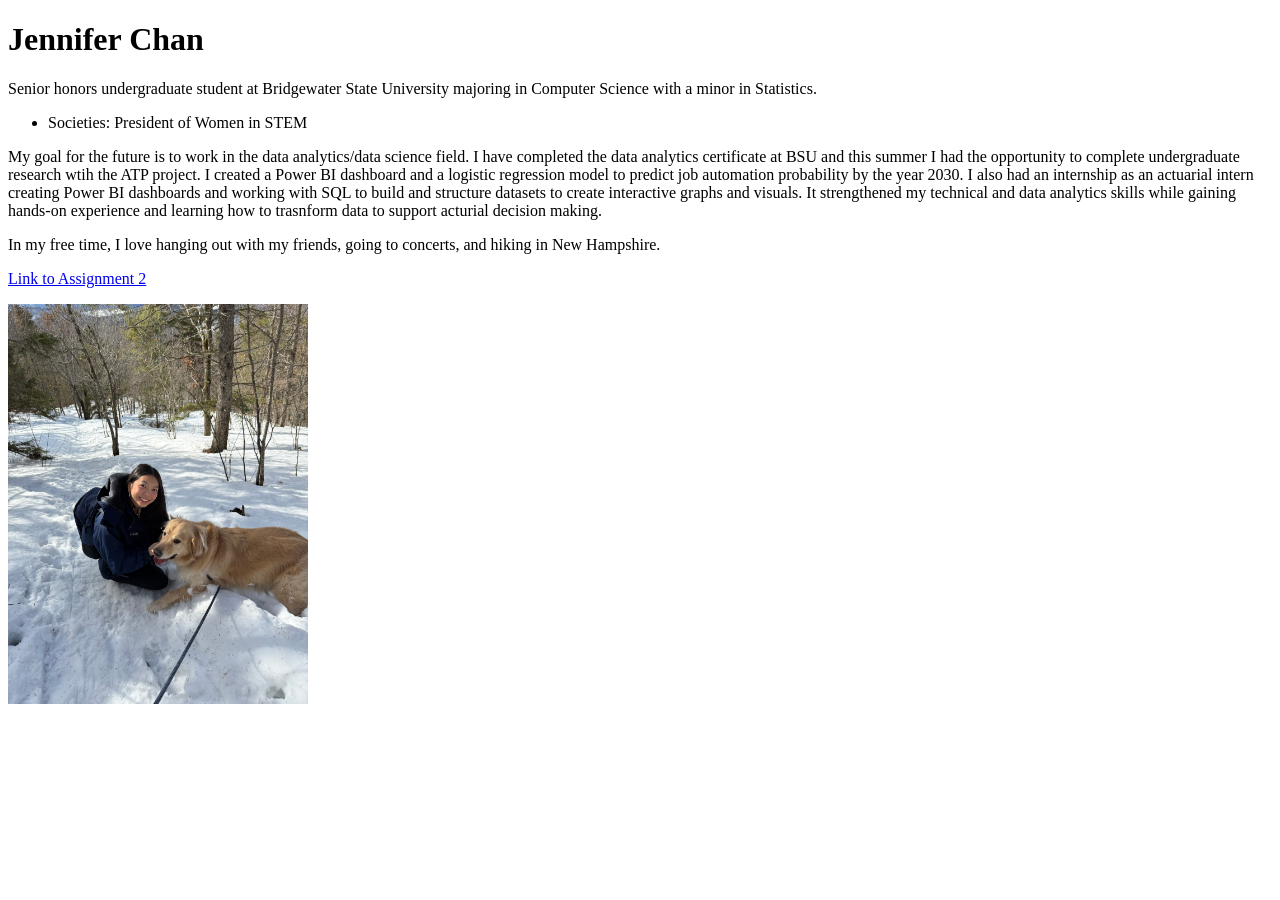
<file: index.html>
<!DOCTYPE html>
<html>
    <head>
        <meta charset="utf-8" >
        <title>Jennifer Chan</title>
    </head>
<body>
    <h1>Jennifer Chan</h1>
    <p> Senior honors undergraduate student at Bridgewater State University majoring in Computer Science with a minor in Statistics.
    </p>
    <ul>
    <li>Societies: President of Women in STEM</li>
    </ul>

    <p> My goal for the future is to work in the data analytics/data science field. I have completed the data analytics certificate at BSU and this summer I had the opportunity to complete undergraduate research wtih the ATP project.
        I created a Power BI dashboard and a logistic regression model to predict job automation probability by the year 2030.
        I also had an internship as an actuarial intern creating Power BI dashboards and working with SQL to build and structure datasets to create interactive graphs and visuals. It strengthened my technical and data analytics skills while gaining hands-on experience and learning how to trasnform data to support acturial decision making.
        </p> 
        <p>In my free time, I love hanging out with my friends, going to concerts, and hiking in New Hampshire.</p>
        <p><a href="project.html">Link to Assignment 2</a></p>
</body>
<img src="NH_Kona.jpeg" width="300" height="400">
</html>
</file>
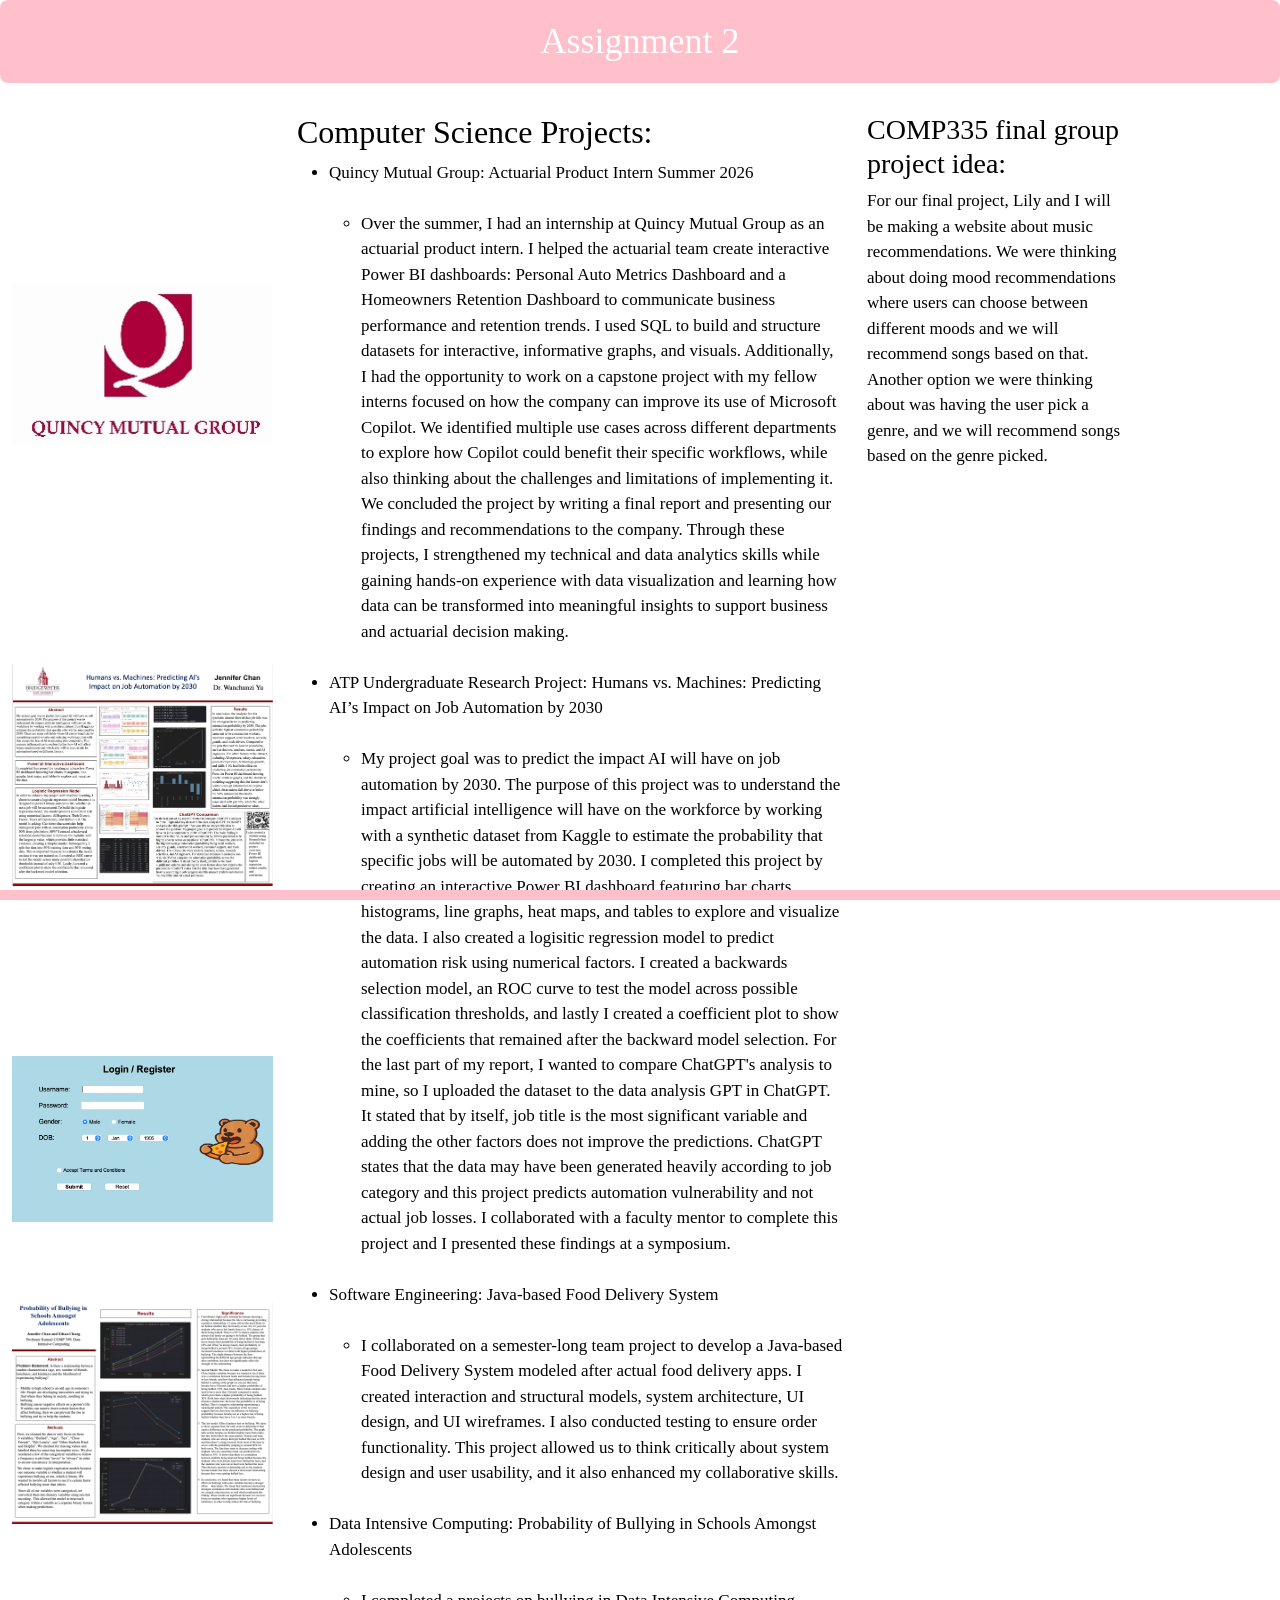
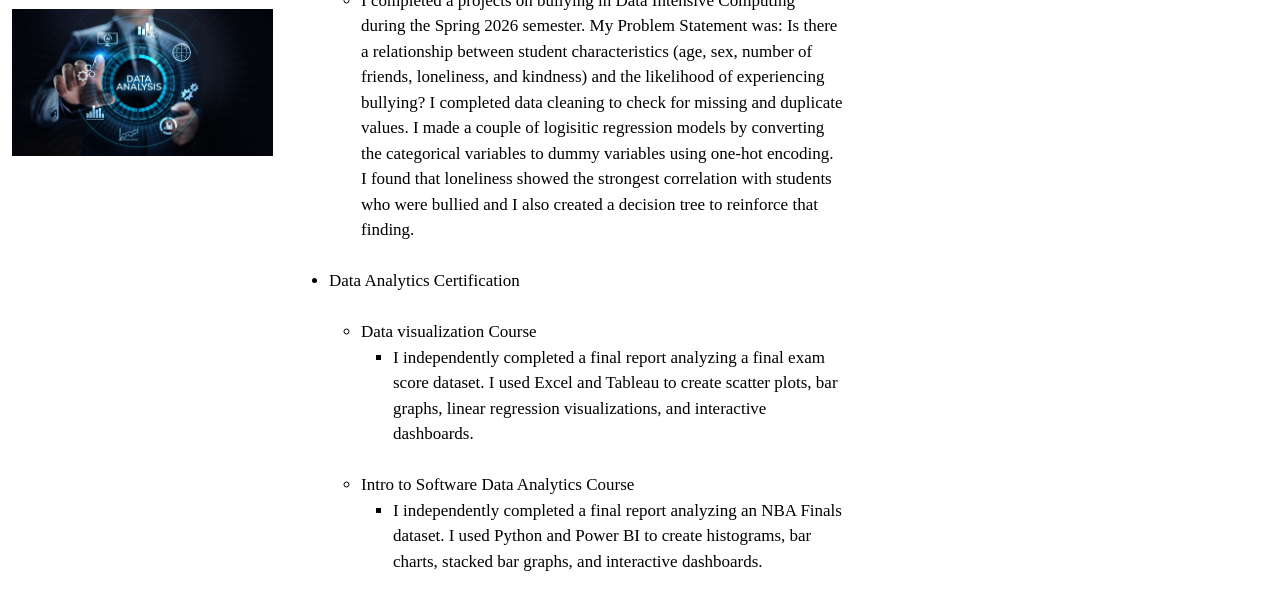
<file: project.html>
<!DOCTYPE html>
<html lang="en">
<head>
    <meta charset="utf-8">
    <title>Assignment 2</title>
    <link rel="stylesheet" href="https://cdn.jsdelivr.net/npm/bootstrap@5.3.8/dist/css/bootstrap.min.css" crossorigin="anonymous">
    <link rel="stylesheet" href="./style.css">
</head>
<body>
<header>

    <h1>Assignment 2</h1>

</header>

<div class="container">
    <div class="row">
      <div class="col">
        <img  class= "QM-Image" src="QM.jpeg">
        <img  class= "ATP-Image" src="ATP.jpeg">
        <img  class= "Food-Image" src="Food_delivery.png">
        <img  class= "Bullying-Image" src="Bullying.png">
        <img  class= "Data-Image" src="data.jpg">
        </div>
      <div class="col-6">
        <h2>Computer Science Projects: </h2>
        <ul>
            <li> Quincy Mutual Group: Actuarial Product Intern Summer 2026 </li><br>
                <ul>
                    <li>
                        Over the summer, I had an internship at Quincy Mutual Group as an actuarial product intern. I helped the actuarial team create interactive Power BI dashboards: Personal Auto Metrics Dashboard and a Homeowners Retention Dashboard to communicate business performance and retention trends. I used SQL to build and structure datasets for interactive, informative graphs, and visuals. Additionally, I had the opportunity to work on a capstone project with my fellow interns focused on how the company can improve its use of Microsoft Copilot. We identified multiple use cases across different departments to explore how Copilot could benefit their specific workflows, while also thinking about the challenges and limitations of implementing it. We concluded the project by writing a final report and presenting our findings and recommendations to the company. Through these projects, I strengthened my technical and data analytics skills while gaining hands-on experience with data visualization and learning how data can be transformed into meaningful insights to support business and actuarial decision making.
                     </li> <br>
                     </ul>

            <li>ATP Undergraduate Research Project: Humans vs. Machines: Predicting AI’s Impact on Job Automation by 2030</li>
                <ul><br>
                    <li>
                        My project goal was to predict the impact AI will have on job automation by 2030. The purpose of this project was to understand the impact artificial intelligence will have on the workforce by working with a synthetic dataset from Kaggle to estimate the probability that specific jobs will be automated by 2030. I completed this project by creating an interactive Power​ BI dashboard featuring bar charts, histograms, line​ graphs, heat maps, and tables to explore and visualize​ the data. I also created a logisitic regression model to predict automation risk using numerical factors. I created a backwards selection model, an ROC curve to test the model across possible classification thresholds, and lastly I created a coefficient plot to show the coefficients that remained after the backward model selection. For the last part of my report, I wanted to compare ChatGPT's analysis to mine, so I uploaded the dataset to the data analysis GPT in ChatGPT. It stated that by itself, job title is the most significant variable and adding the other factors does not improve the predictions. ChatGPT states that the data may have been generated heavily according to job category and this project predicts automation vulnerability and not actual job losses. I collaborated with a faculty mentor to complete this project and I presented these findings at a symposium.
                    </li>
                </ul> <br>

            <li>Software Engineering: Java-based Food Delivery System </li>
                <ul><br>
                    <li>
                        I collaborated on a semester-long team project to develop a Java-based Food Delivery System modeled after actual food delivery apps. I created interaction and structural models, system architecture, UI design, and UI wireframes. I also conducted testing to ensure order functionality. This project allowed us to think critically about system design and user usability, and it also enhanced my collaborative skills. 
                    </li>
                </ul> <br>

            <li> Data Intensive Computing: Probability of Bullying in Schools Amongst Adolescents</li>
                <ul> <br>
                    <li>
                        I completed a projects on bullying in Data Intensive Computing during the Spring 2026 semester. My Problem Statement was: Is there a relationship between student characteristics (age, sex, number of friends, loneliness, and kindness) and the likelihood of experiencing bullying? I completed data cleaning to check for missing and duplicate values. I made a couple of logisitic regression models by converting the categorical variables to dummy variables using one-hot encoding. I found that loneliness showed the strongest correlation with students who were bullied and I also created a decision tree to reinforce that finding.

                    </li>
                </ul> <br>

            <li>Data Analytics Certification</li><br>
                <ul>
                    <li>
                        Data visualization Course
                            <ul>
                                <li>
                                    I independently completed a final report analyzing a final exam score dataset. I used Excel and Tableau to create scatter plots, bar graphs, linear regression visualizations, and interactive dashboards.
                                </li>
                            </ul>
                    </li>
                </ul><br>

                <ul>
                    <li>
                        Intro to Software Data Analytics Course
                            <ul>
                                <li>
                                    I independently completed a final report analyzing an NBA Finals dataset. I used Python and Power BI to create histograms, bar charts, stacked bar graphs, and interactive dashboards.
                                </li>
                            </ul>
                    </li>
                </ul>
        </ul>

      </div>
      <div class="col">
        <h3>COMP335 final group project idea: </h3>
        <p>For our final project, Lily and I will be making a website about music recommendations. We were thinking about doing mood recommendations where users can choose between different moods and we will recommend songs based on that. Another option we were thinking about was having the user pick a genre, and we will recommend songs based on the genre picked.  
        </p>
      </div>
    </div>
  </div>



<footer>
</footer>

</body>

</html>
</file>
<file: style.css>
header {
    background-color: pink;
    color: white;
    text-align: center;
    padding: 20px;
    border-radius: 8px;
}

header h1 {
    margin: 0;
    font-size: 36px;
    font-family: 'Times New Roman', Times, serif;
}

.container {
    color: black;
    margin-top: 30px;
    font-family: 'Times New Roman', Times, serif;
    font-size: 17px;
    position: absolute;
}

.QM-Image {
    width: 100%;
    height: auto;
    display: block;
    margin-top: 170px;

}
.ATP-Image {
    width: 100%;
    height: auto;
    display: block;
    margin-top: 220px;
}
.Food-Image {
    width: 100%;
    height: auto;
    display: block;
    margin-top: 170px;
}
.Bullying-Image {
    width: 100%;
    height: auto;
    display: block;
    margin-top: 80px;
}
.Data-Image {
    width: 100%;
    height: auto;
    display: block;
    margin-top: 85px;
}

footer {
    position: fixed;
    bottom: 0;
    left: 0;
    width: 100%;
    height: 10px;
    background-color: pink;
}


@media (max-width: 768px) {
    .QM-Image,
    .ATP-Image,
    .Food-Image,
    .Bullying-Image,
    .Data-Image{
        width: 80%;
        height: auto;
    }
}
</file>
